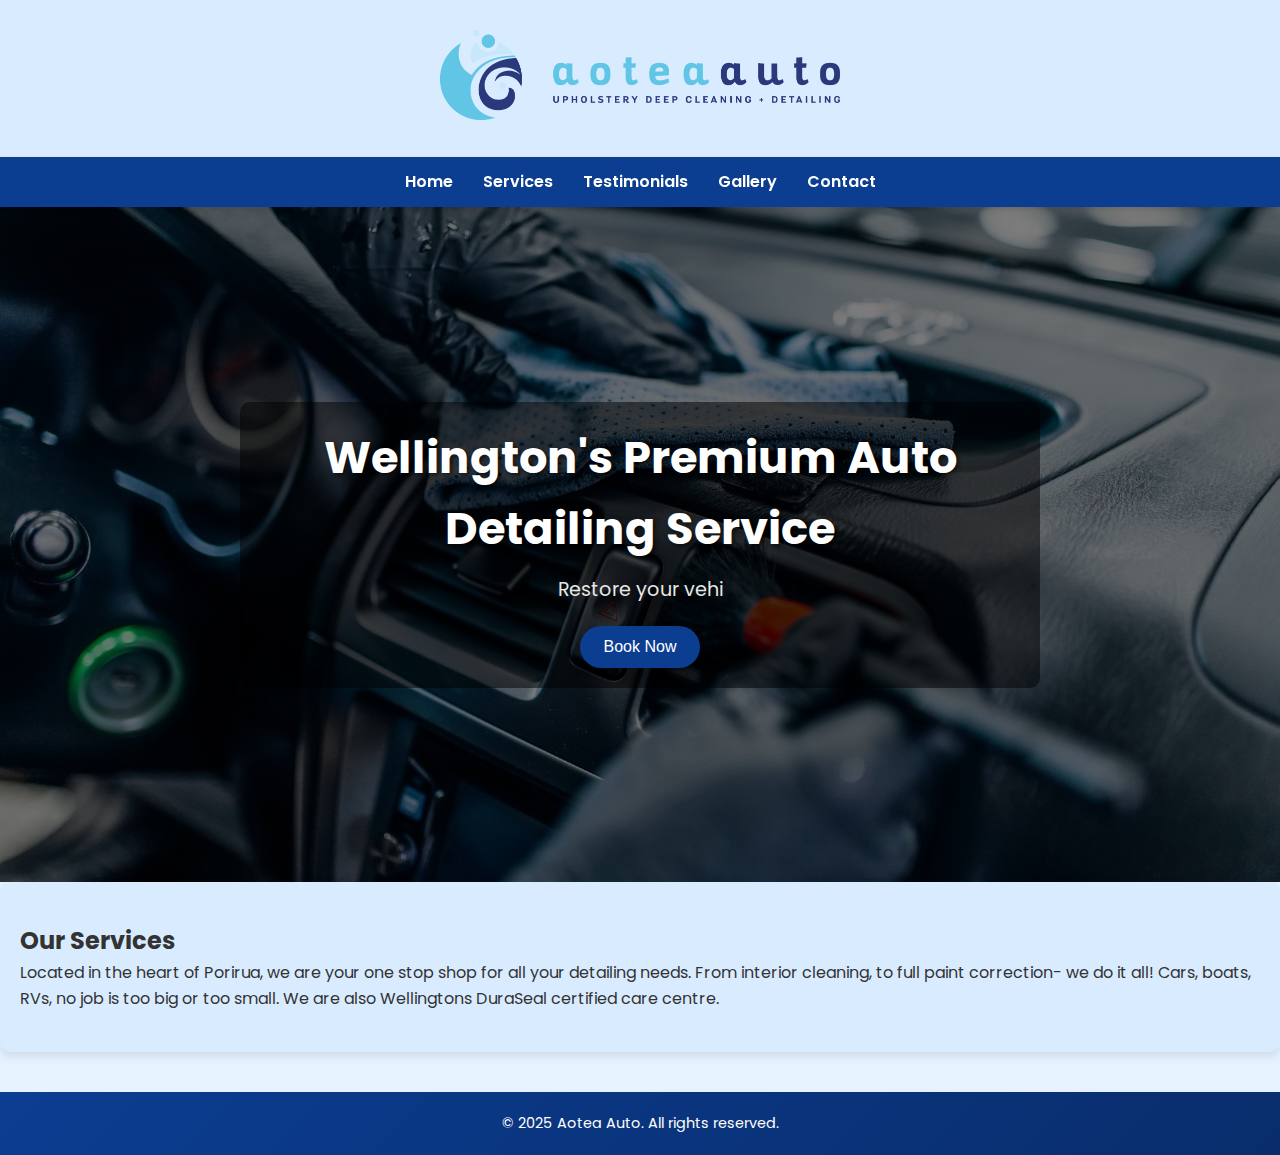
<file: index.html>
<!DOCTYPE html>
<html lang="en">
<head>
  <meta charset="UTF-8" />
  <meta name="viewport" content="width=device-width, initial-scale=1.0"/>
  <title>Aotea Auto</title>
  <link rel="stylesheet" href="style.css"/>
  <link href="https://fonts.googleapis.com/css2?family=Poppins:wght@400;600&display=swap" rel="stylesheet">
</head>
<body>
  <header class="logo-banner consistent-header">
    <div class="container">
      <img src="aotea_auto_horiz_logo_screen-logo-full-colour-rgb.png" alt="Aotea Auto Logo" class="site-logo">
    </div>
  </header>

  <nav>
    <a href="index.html">Home</a>
    <a href="services.html">Services</a>
    <a href="testimonials.html">Testimonials</a>
    <a href="gallery.html">Gallery</a>
    <a href="contact.html">Contact</a>
  </nav>

  <!-- ✅ Hero section with background image restored -->
  <section class="hero">
    <div class="hero-content">
      <h1>Wellington's Premium Auto Detailing Service</h1>
      <p class="typewriter">Restore your vehicle’s shine — inside and out.</p>
      <a href="contact.html">
        <button class="book-now-btn">Book Now</button>
      </a>
    </div>
  </section>

  <main>
    <section class="visible">
      <div class="container">
        <h2>Our Services</h2>
        <p>Located in the heart of Porirua, we are your one stop shop for all your detailing needs. From interior cleaning, to full paint correction- we do it all! Cars, boats, RVs, no job is too big or too small. We are also Wellingtons DuraSeal certified care centre.</p>
      </div>
    </section>
  </main>

  <footer>
    <div class="container">
      <p>&copy; 2025 Aotea Auto. All rights reserved.</p>
    </div>
  </footer>

  <script>
    // ✅ Typewriter effect restored
    const text = "Restore your vehicle’s shine — inside and out.";
    const typewriterEl = document.querySelector(".typewriter");
    let i = 0;
    typewriterEl.textContent = "";

    function type() {
      if (i < text.length) {
        typewriterEl.textContent += text.charAt(i);
        i++;
        setTimeout(type, 40);
      }
    }

    type();
  </script>
</body>
</html>
</file>
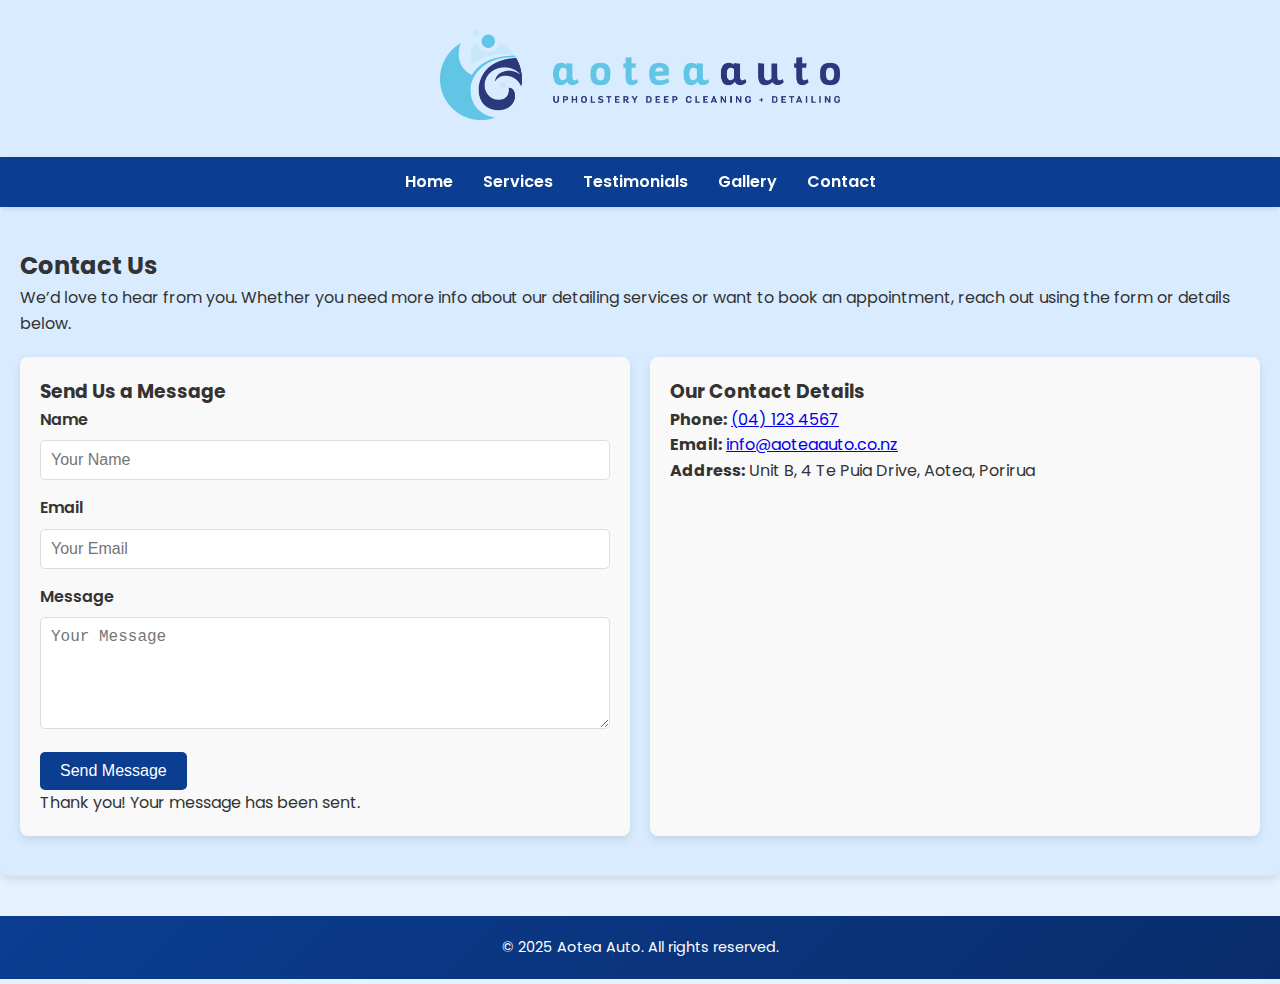
<file: contact.html>
<!DOCTYPE html>
<html lang="en">
<head>
  <meta charset="UTF-8" />
  <meta name="viewport" content="width=device-width, initial-scale=1.0" />
  <title>Contact | Aotea Auto</title>
  <link rel="stylesheet" href="style.css" />
  <link href="https://fonts.googleapis.com/css2?family=Poppins:wght@400;600&display=swap" rel="stylesheet">
</head>
<body>
  <header class="logo-banner consistent-header">
    <div class="container">
      <img src="aotea_auto_horiz_logo_screen-logo-full-colour-rgb.png" alt="Aotea Auto Logo" class="site-logo">
    </div>
  </header>

  <nav>
    <a href="index.html">Home</a>
    <a href="services.html">Services</a>
    <a href="testimonials.html">Testimonials</a>
    <a href="gallery.html">Gallery</a>
    <a href="contact.html" class="active">Contact</a>
  </nav>

  <main>
    <section>
      <div class="container">
        <h2>Contact Us</h2>
        <p>We’d love to hear from you. Whether you need more info about our detailing services or want to book an appointment, reach out using the form or details below.</p>

        <div class="contact-grid">
          <!-- Contact Form -->
          <div class="card">
            <h3>Send Us a Message</h3>
            <form class="contact-form" action="process-contact.php" method="POST">
              <label for="name">Name</label>
              <input type="text" id="name" name="name" placeholder="Your Name" required aria-label="Your Name">

              <label for="email">Email</label>
              <input type="email" id="email" name="email" placeholder="Your Email" required aria-label="Your Email">

              <label for="message">Message</label>
              <textarea id="message" name="message" rows="5" placeholder="Your Message" required aria-label="Your Message"></textarea>

              <button type="submit" class="btn-submit">Send Message</button>
              <p class="success-message hidden">Thank you! Your message has been sent.</p>
            </form>
          </div>

          <!-- Contact Details -->
          <div class="card">
            <h3>Our Contact Details</h3>
            <p><strong>Phone:</strong> <a href="tel:+6441234567">(04) 123 4567</a></p>
            <p><strong>Email:</strong> <a href="mailto:info@aoteaauto.co.nz">info@aoteaauto.co.nz</a></p>
            <p><strong>Address:</strong> Unit B, 4 Te Puia Drive, Aotea, Porirua</p>
            <div class="map-embed">
              <iframe src="https://www.google.com/maps/embed?pb=!1m18!1m12!1m3!1d3005.437053000858!2d174.863795075097!3d-41.124984130436744!2m3!1f0!2f0!3f0!3m2!1i1024!2i768!4f13.1!3m3!1m2!1s0x6d3f547d3bd7c869%3A0xda090a9ce8b250ea!2s4%20Te%20Puia%20Drive%2C%20Aotea%2C%20Porirua%205024!5e0!3m2!1sen!2snz!4v1745038177592!5m2!1sen!2snz" width="600" height="450" style="border:0;" allowfullscreen="" loading="lazy" referrerpolicy="no-referrer-when-downgrade"></iframe>
            </div>
          </div>
        </div>
      </div>
    </section>
  </main>

  <footer>
    <div class="container">
      <p>&copy; 2025 Aotea Auto. All rights reserved.</p>
    </div>
  </footer>
</body>
</html>
</file>
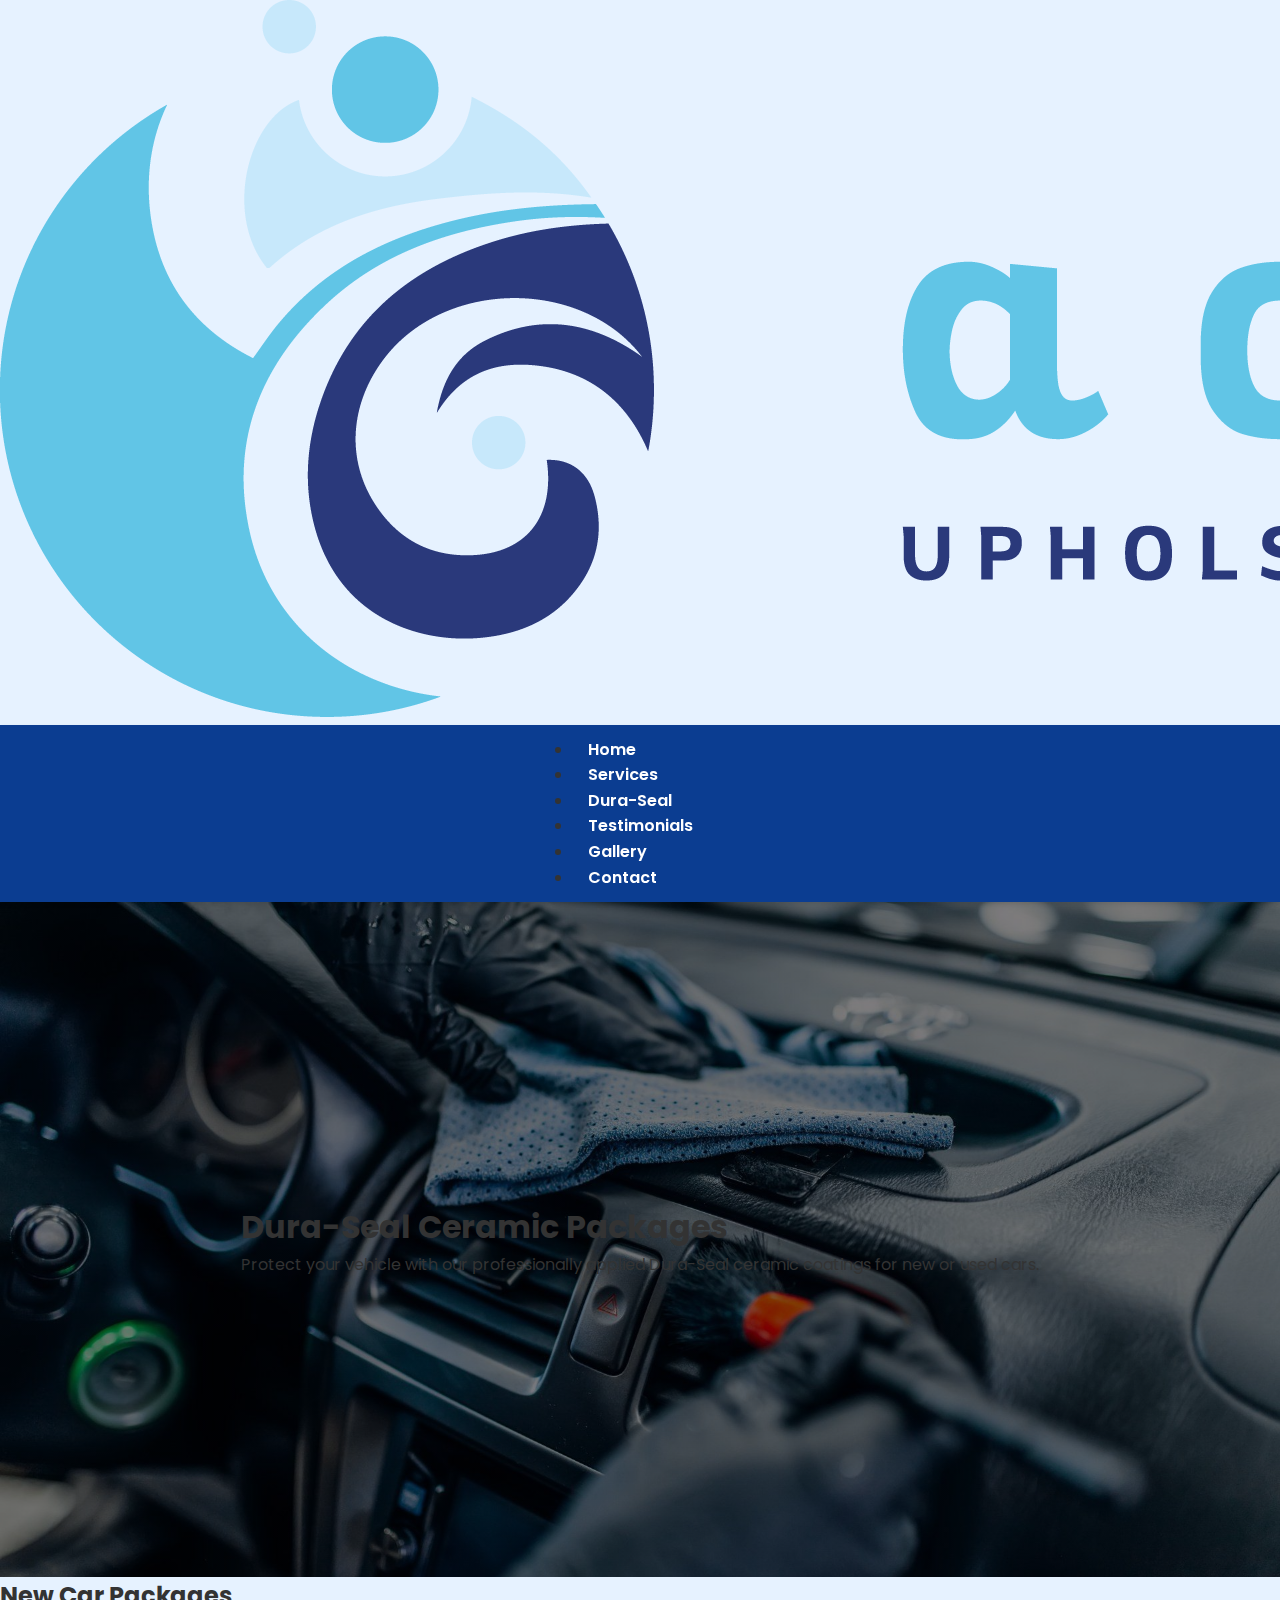
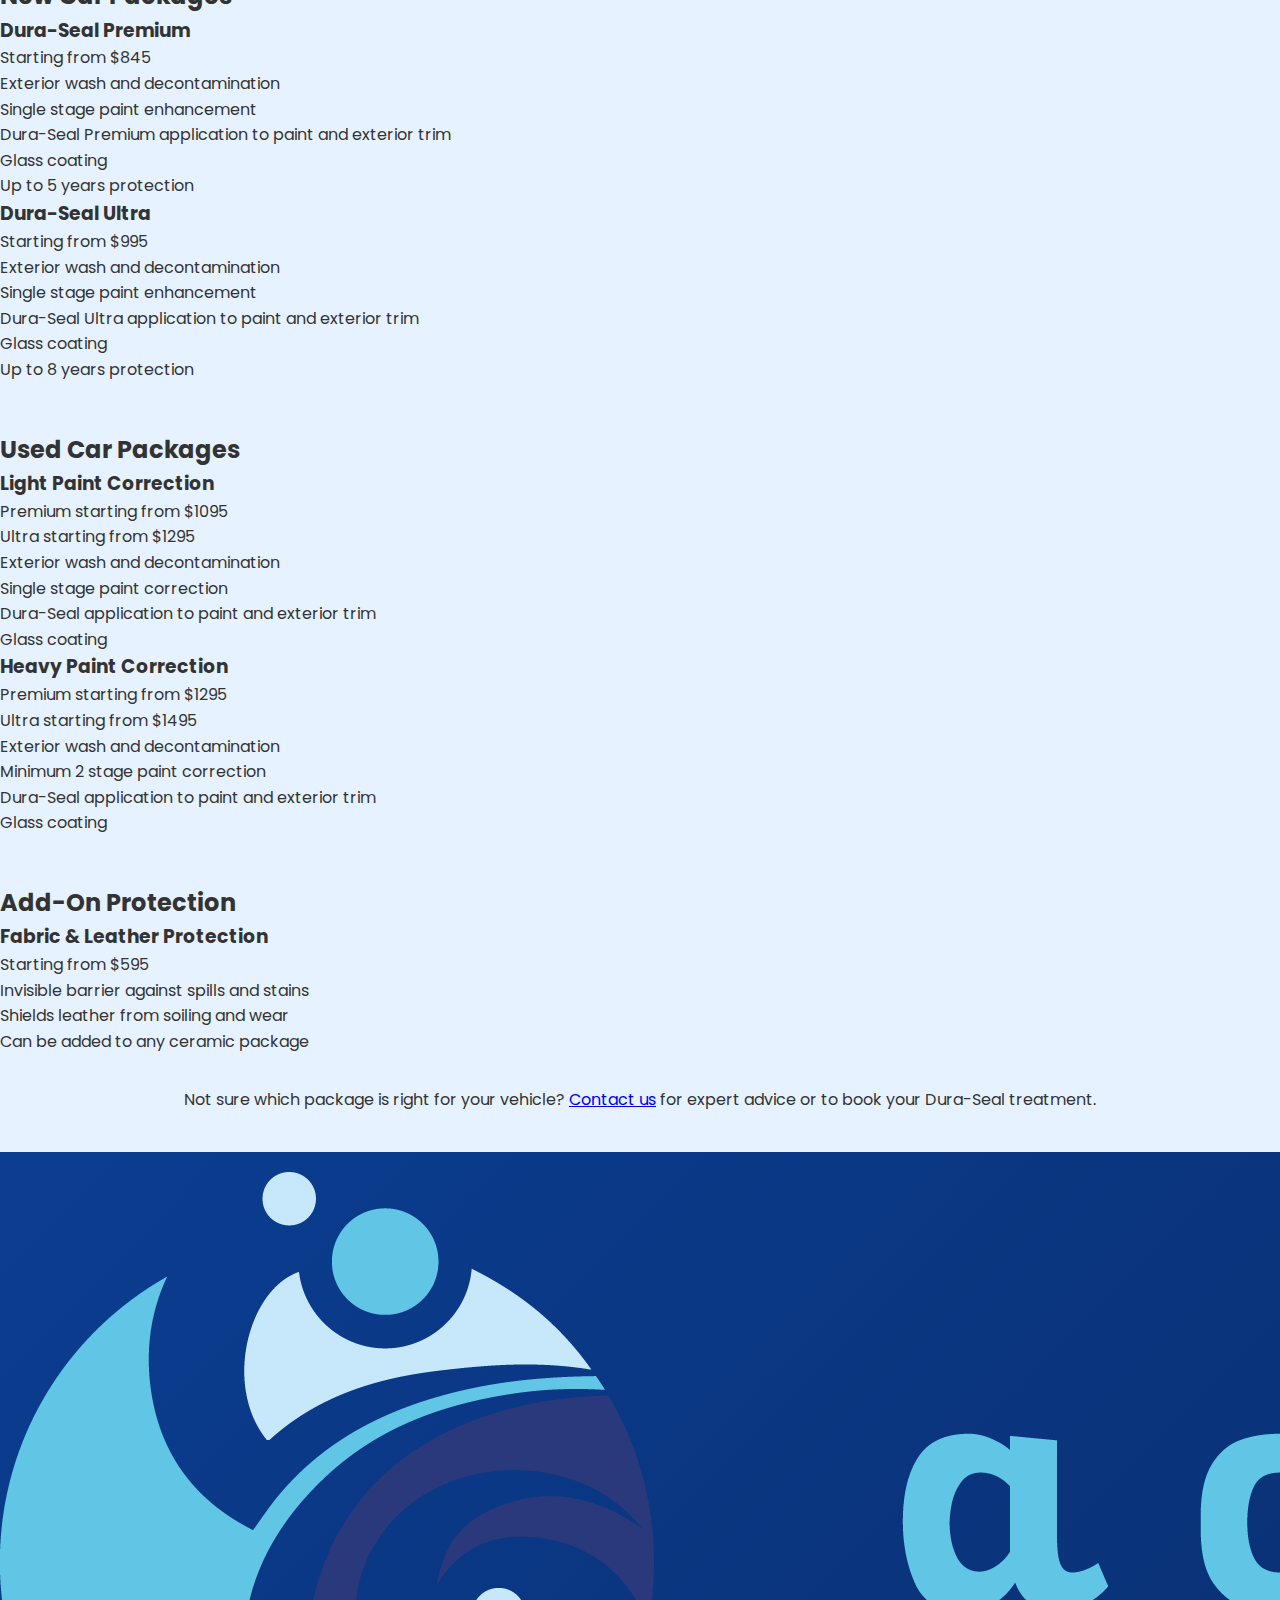
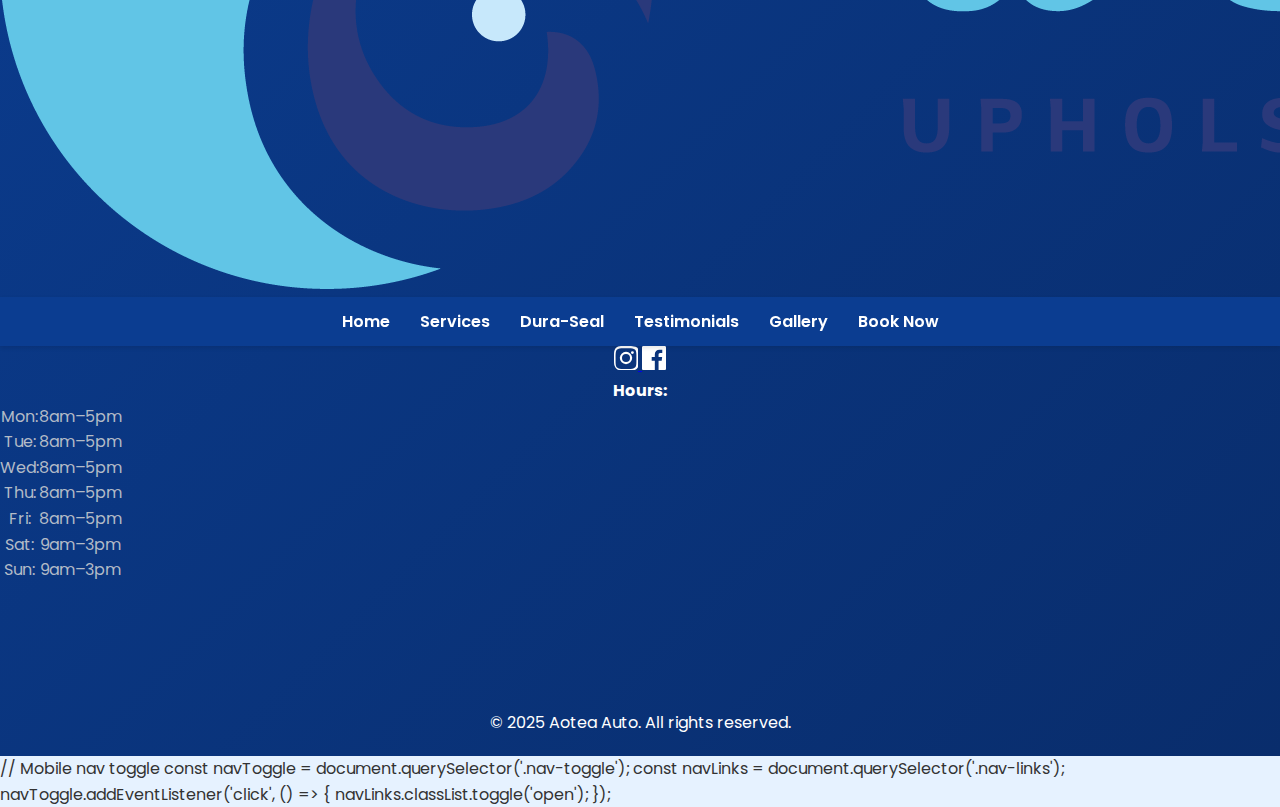
<file: duraseal.html>
<!DOCTYPE html>
<html lang="en">
<head>
  <meta charset="UTF-8">
  <meta name="viewport" content="width=device-width, initial-scale=1.0"/>
  <title>Dura-Seal Packages | Aotea Auto</title>
  <link rel="stylesheet" href="style.css"/>
  <link href="https://fonts.googleapis.com/css2?family=Poppins:wght@400;600&family=Montserrat:wght@500;700&display=swap" rel="stylesheet">
</head>
<body>
  <header class="main-header">
    <div class="container flex-between">
      <a href="index.html" class="logo">
        <img src="aotea_auto_horiz_logo_screen-logo-full-colour-rgb.png" alt="Aotea Auto Logo">
      </a>
      <nav>
        <ul>
          <li><a href="index.html">Home</a></li>
          <li><a href="services.html">Services</a></li>
          <li><a href="duraseal.html" class="active">Dura-Seal</a></li>
          <li><a href="testimonials.html">Testimonials</a></li>
          <li><a href="gallery.html">Gallery</a></li>
          <li><a href="contact.html" class="cta-nav">Contact</a></li>
        </ul>
      </nav>
    </div>
  </header>

  <section class="hero">
    <div class="container hero-overlay-content">
      <div class="hero-text">
        <h1><span class="accent">Dura-Seal Ceramic Packages</span></h1>
        <p>Protect your vehicle with our professionally applied Dura-Seal ceramic coatings for new or used cars.</p>
      </div>
    </div>
  </section>

  <section class="services-section">
    <div class="container">
      <div class="service-category">
        <h2>New Car Packages</h2>
        <div class="services-list">
          <div class="service-card popular">
            <h3>Dura-Seal Premium</h3>
            <div class="service-price">Starting from $845</div>
            <ul>
              <li>Exterior wash and decontamination</li>
              <li>Single stage paint enhancement</li>
              <li>Dura-Seal Premium application to paint and exterior trim</li>
              <li>Glass coating</li>
              <li>Up to 5 years protection</li>
            </ul>
          </div>
          <div class="service-card">
            <h3>Dura-Seal Ultra</h3>
            <div class="service-price">Starting from $995</div>
            <ul>
              <li>Exterior wash and decontamination</li>
              <li>Single stage paint enhancement</li>
              <li>Dura-Seal Ultra application to paint and exterior trim</li>
              <li>Glass coating</li>
              <li>Up to 8 years protection</li>
            </ul>
          </div>
        </div>
      </div>

      <div class="service-category" style="margin-top:48px;">
        <h2>Used Car Packages</h2>
        <div class="services-list">
          <div class="service-card">
            <h3>Light Paint Correction</h3>
            <div class="service-price">Premium starting from $1095</div>
            <div class="service-price">Ultra starting from $1295</div>
            <ul>
              <li>Exterior wash and decontamination</li>
              <li>Single stage paint correction</li>
              <li>Dura-Seal application to paint and exterior trim</li>
              <li>Glass coating</li>
              
            </ul>
          </div>
          <div class="service-card">
            <h3>Heavy Paint Correction</h3>
            <div class="service-price">Premium starting from $1295</div>
            <div class="service-price">Ultra starting from $1495</div>
            <ul>
              <li>Exterior wash and decontamination</li>
              <li>Minimum 2 stage paint correction</li>
              <li>Dura-Seal application to paint and exterior trim</li>
              <li>Glass coating</li>
              
            </ul>
          </div>
        </div>
      </div>

      <div class="service-category" style="margin-top:48px;">
        <h2>Add-On Protection</h2>
        <div class="services-list">
          <div class="service-card">
            <h3>Fabric &amp; Leather Protection</h3>
            <div class="service-price">Starting from $595</div>
            <ul>
              <li>Invisible barrier against spills and stains</li>
              <li>Shields leather from soiling and wear</li>
              <li>Can be added to any ceramic package</li>
            </ul>
          </div>
        </div>
      </div>

      <div class="package-note" style="margin-top:32px; text-align:center;">
        <p>Not sure which package is right for your vehicle? <a href="contact.html" class="accent">Contact us</a> for expert advice or to book your Dura-Seal treatment.</p>
      </div>
    </div>
  </section>

 <footer class="ccc-footer">
  <div class="footer-top footer-container">
    <div class="footer-col footer-col-logo">
      <img src="aotea_auto_horiz_logo_screen-logo-full-colour-rgb.png" alt="Aotea Auto Logo" class="footer-logo-img">
    </div>
    <nav class="footer-col footer-col-nav">
      <a href="index.html">Home</a>
      <a href="services.html">Services</a>
      <a href="duraseal.html">Dura-Seal</a>
      <a href="testimonials.html">Testimonials</a>
      <a href="gallery.html">Gallery</a>
      <a href="contact.html" class="footer-cta">Book Now</a>
    </nav>
    <div class="footer-col footer-col-info">
      <div class="footer-social">
        <a href="https://www.instagram.com/" target="_blank" aria-label="Instagram" rel="noopener">
          <!-- Instagram SVG -->
          <svg width="24" height="24" fill="#fff" viewBox="0 0 24 24">
            <path d="M12 2.163c3.204.002 3.584.012 4.85.07 1.206.056 1.984.246 2.446.414a4.927 4.927 0 0 1 1.675.964 4.927 4.927 0 0 1 .964 1.675c.168.462.358 1.24.414 2.446.058 1.266.068 1.646.07 4.85s-.012 3.584-.07 4.85c-.056 1.206-.246 1.984-.414 2.446a4.927 4.927 0 0 1-.964 1.675 4.927 4.927 0 0 1-1.675.964c-.462.168-1.24.358-2.446.414-1.266.058-1.646.068-4.85.07s-3.584-.012-4.85-.07c-1.206-.056-1.984-.246-2.446-.414a4.927 4.927 0 0 1-1.675-.964 4.927 4.927 0 0 1-.964-1.675c-.168-.462-.358-1.24-.414-2.446-.058-1.266-.068-1.646-.07-4.85s.012-3.584.07-4.85c.056-1.206.246-1.984.414-2.446a4.927 4.927 0 0 1 .964-1.675 4.927 4.927 0 0 1 1.675-.964c.462-.168 1.24-.358 2.446-.414 1.266-.058 1.646-.068 4.85-.07zm0-2.163c-3.259 0-3.667.012-4.947.07-1.277.058-2.152.24-2.907.51a7.075 7.075 0 0 0-2.576 1.636A7.075 7.075 0 0 0 .573 4.146C.302 4.902.12 5.777.062 7.053c-.058 1.28-.07 1.688-.07 4.947s.012 3.667.07 4.947c.058 1.277.24 2.152.51 2.907a7.075 7.075 0 0 0 1.636 2.576 7.075 7.075 0 0 0 2.576 1.636c.755.27 1.63.452 2.907.51 1.28.058 1.688.07 4.947.07s3.667-.012 4.947-.07c1.277-.058 2.152-.24 2.907-.51a7.075 7.075 0 0 0 2.576-1.636 7.075 7.075 0 0 0 1.636-2.576c.27-.755.452-1.63.51-2.907.058-1.28.07-1.688.07-4.947s-.012-3.667-.07-4.947c-.058-1.277-.24-2.152-.51-2.907a7.075 7.075 0 0 0-1.636-2.576A7.075 7.075 0 0 0 19.854.573c-.755-.27-1.63-.452-2.907-.51C15.667.012 15.259 0 12 0zm0 5.838a6.163 6.163 0 1 0 0 12.326 6.163 6.163 0 0 0 0-12.326zm0 10.163a3.999 3.999 0 1 1 0-7.998 3.999 3.999 0 0 1 0 7.998zm6.406-10.845a1.44 1.44 0 1 0 0 2.881 1.44 1.44 0 0 0 0-2.881z"/>
          </svg>
        </a>
        <a href="https://www.facebook.com/" target="_blank" aria-label="Facebook" rel="noopener">
          <!-- Facebook SVG -->
          <svg width="24" height="24" fill="#fff" viewBox="0 0 24 24">
            <path d="M22.675 0h-21.35C.595 0 0 .592 0 1.326v21.348C0 23.408.595 24 1.325 24h11.494v-9.294H9.692v-3.622h3.127V8.413c0-3.1 1.893-4.788 4.659-4.788 1.325 0 2.463.099 2.797.143v3.24l-1.918.001c-1.504 0-1.797.715-1.797 1.763v2.314h3.587l-.467 3.622h-3.12V24h6.116C23.406 24 24 23.408 24 22.674V1.326C24 .592 23.406 0 22.675 0"/>
          </svg>
        </a>
      </div>
      <div class="footer-info-row">
        <div class="footer-hours">
          <strong>Hours:</strong>
          <table style="margin:0;padding:0;border:none;border-collapse:collapse;color:#b3bbc7;">
            <tr><td>Mon:</td><td>8am–5pm</td></tr>
            <tr><td>Tue:</td><td>8am–5pm</td></tr>
            <tr><td>Wed:</td><td>8am–5pm</td></tr>
            <tr><td>Thu:</td><td>8am–5pm</td></tr>
            <tr><td>Fri:</td><td>8am–5pm</td></tr>
            <tr><td>Sat:</td><td>9am–3pm</td></tr>
            <tr><td>Sun:</td><td>9am–3pm</td></tr>
          </table>
        </div>
        <div class="footer-map">
          <iframe
            src="https://www.google.com/maps/embed?pb=!1m18!1m12!1m3!1d2875.222145395114!2d174.8427764766538!3d-41.14365677130263!2m3!1f0!2f0!3f0!3m2!1i1024!2i768!4f13.1!3m3!1m2!1s0x6d38a2f7fdc8c59d%3A0x2e2b243b8c6e2c18!2sShop%20B%2C%204%20Te%20Puia%20Drive%2C%20Aotea%2C%20Porirua%205024!5e0!3m2!1sen!2snz!4v1688440396926!5m2!1sen!2snz"
            width="200" height="120" style="border:0; border-radius:10px;" allowfullscreen="" loading="lazy"
            referrerpolicy="no-referrer-when-downgrade"
            aria-label="Map of Shop B, 4 Te Puia Drive, Aotea, Porirua"></iframe>
        </div>
      </div>
    </div>
  </div>
  <div class="footer-bottom">
    © 2025 Aotea Auto. All rights reserved.
  </div>
</footer>
 // Mobile nav toggle
    const navToggle = document.querySelector('.nav-toggle');
    const navLinks = document.querySelector('.nav-links');
    navToggle.addEventListener('click', () => {
      navLinks.classList.toggle('open');
    });
</file>
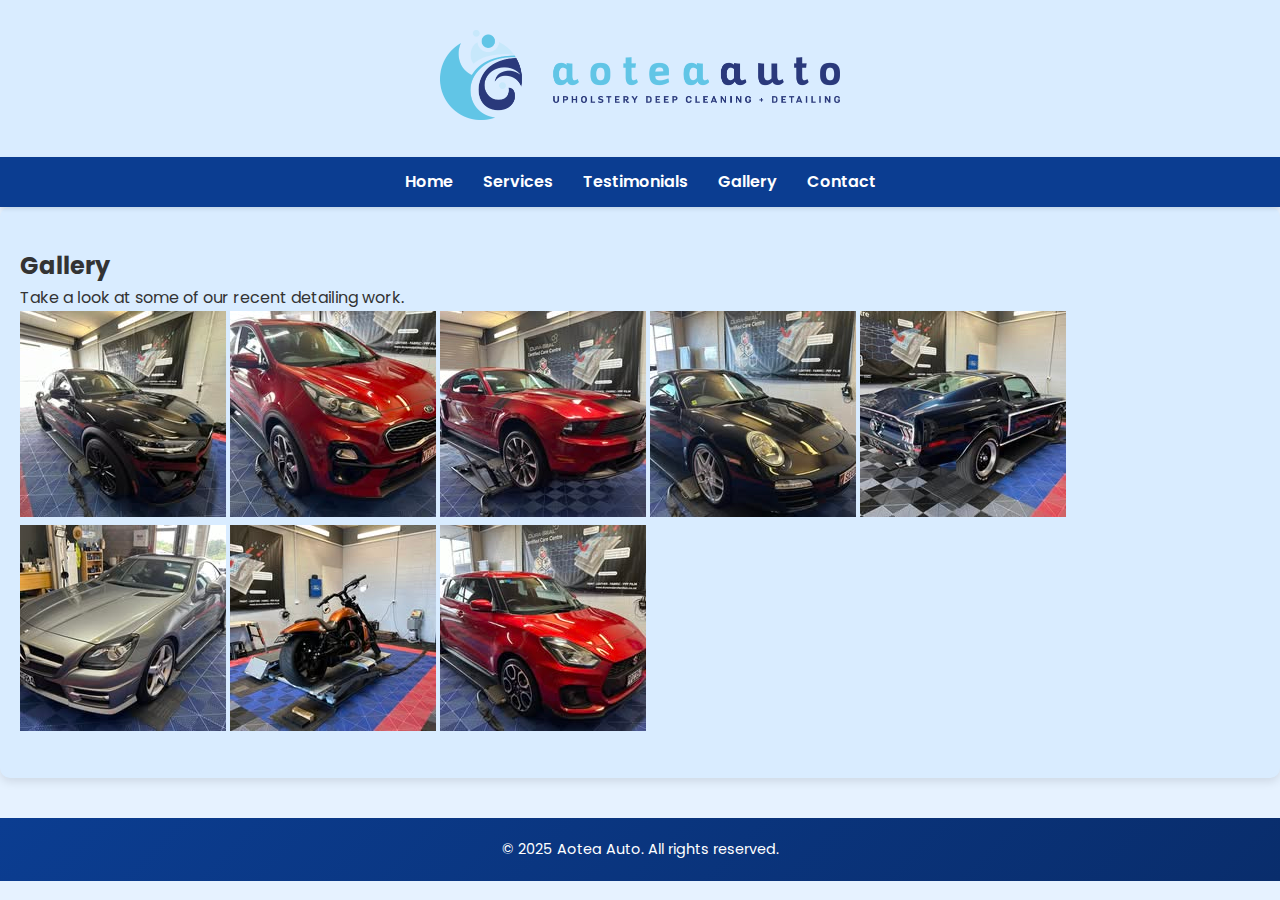
<file: gallery.html>
<!DOCTYPE html>
<html lang="en">
<head>
  <meta charset="UTF-8" />
  <meta name="viewport" content="width=device-width, initial-scale=1.0"/>
  <title>Gallery | Aotea Auto</title>
  <link rel="stylesheet" href="style.css" />
  <link href="https://fonts.googleapis.com/css2?family=Poppins:wght@400;600&display=swap" rel="stylesheet" />
</head>
<body>
  <header class="logo-banner consistent-header">
    <div class="container">
      <img src="aotea_auto_horiz_logo_screen-logo-full-colour-rgb.png" alt="Aotea Auto Logo" class="site-logo" />
    </div>
  </header>

  <nav>
    <a href="index.html">Home</a>
    <a href="services.html">Services</a>
    <a href="testimonials.html">Testimonials</a>
    <a href="gallery.html">Gallery</a>
    <a href="contact.html">Contact</a>
  </nav>

  <main>
    <section class="visible">
      <div class="container">
        <h2>Gallery</h2>
        <p>Take a look at some of our recent detailing work.</p>

        <div class="gallery-grid">
          <img src="gallery1.jpg" alt="Gallery Image 1" />
          <img src="gallery2.jpg" alt="Gallery Image 2" />
          <img src="gallery3.jpg" alt="Gallery Image 3" />
          <img src="gallery4.jpg" alt="Gallery Image 4" />
          <img src="gallery5.jpg" alt="Gallery Image 5" />
          <img src="gallery6.jpg" alt="Gallery Image 6" />
          <img src="gallery7.jpg" alt="Gallery Image 7" />
          <img src="gallery8.jpg" alt="Gallery Image 8" />
        </div>
      </div>
    </section>
  </main>

  <footer>
    <div class="container">
      <p>&copy; 2025 Aotea Auto. All rights reserved.</p>
    </div>
  </footer>
</body>
</html>
</file>
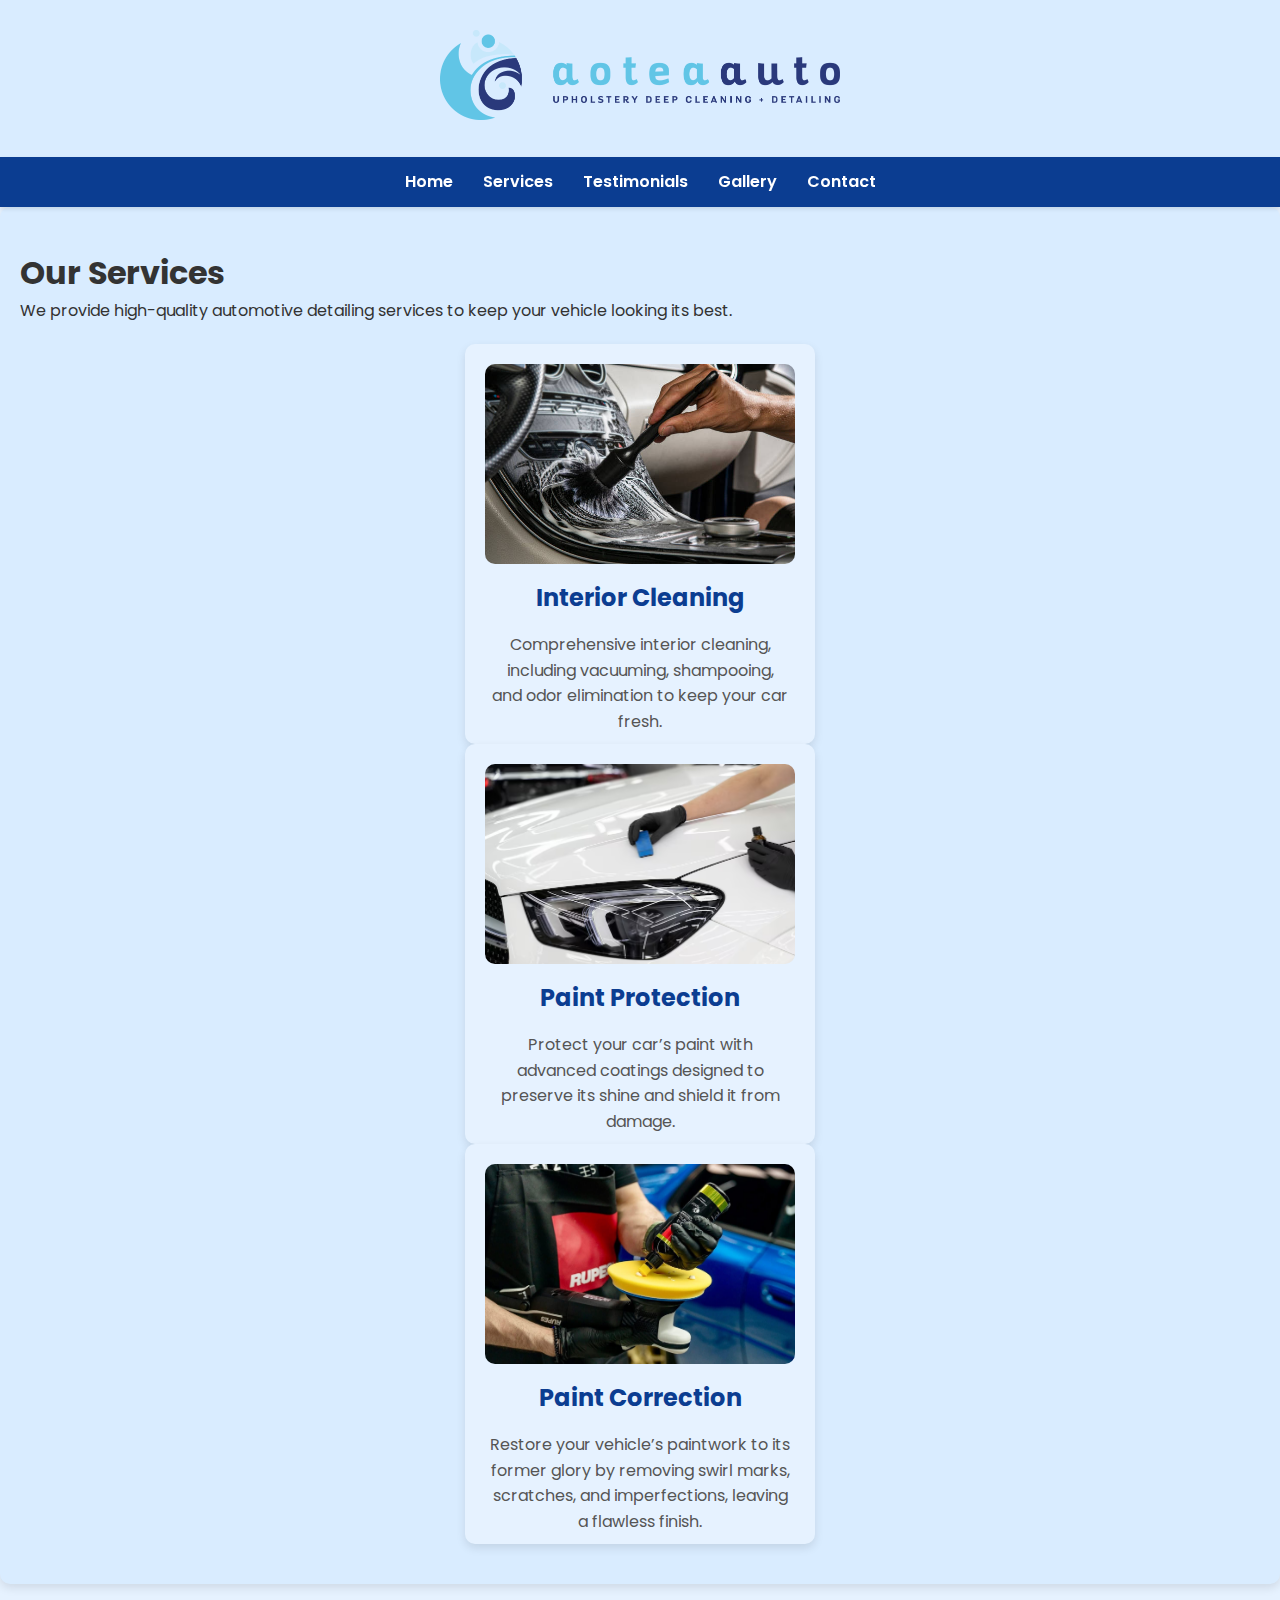
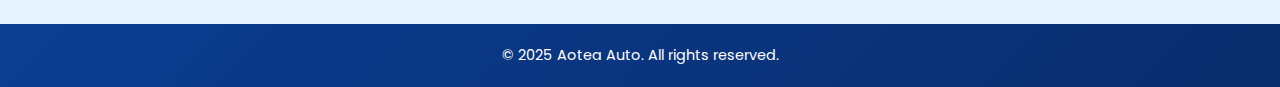
<file: services.html>
<!DOCTYPE html>
<html lang="en">
<head>
  <meta charset="UTF-8">
  <meta name="viewport" content="width=device-width, initial-scale=1.0">
  <title>Our Services - Aotea Auto</title>
  <link rel="stylesheet" href="style.css">
  <link href="https://fonts.googleapis.com/css2?family=Poppins:wght@400;600&display=swap" rel="stylesheet">
</head>
<body>
  <header class="logo-banner consistent-header">
    <div class="container">
      <img src="aotea_auto_horiz_logo_screen-logo-full-colour-rgb.png" alt="Aotea Auto Logo" class="site-logo">
    </div>
  </header>

  <nav>
    <a href="index.html">Home</a>
    <a href="services.html" class="active">Services</a>
    <a href="testimonials.html">Testimonials</a>
    <a href="gallery.html">Gallery</a>
    <a href="contact.html">Contact</a>
  </nav>

  <main class="services-page">
    <!-- Hero Section -->
    <section class="services-hero">
      <div class="container">
        <h1>Our Services</h1>
        <p>We provide high-quality automotive detailing services to keep your vehicle looking its best.</p>
      </div>
    </section>

    <!-- Services Overview -->
    <section class="services-overview">
      <div class="container">
        <!-- Service Item 1 -->
        <div class="service-box">
          <img src="interior-cleaning.jpg" alt="Interior Cleaning" class="service-box-image">
          <h2>Interior Cleaning</h2>
          <p>Comprehensive interior cleaning, including vacuuming, shampooing, and odor elimination to keep your car fresh.</p>
        </div>

        <!-- Service Item 2 -->
        <div class="service-box">
          <img src="paint-protection.jpg" alt="Paint Protection" class="service-box-image">
          <h2>Paint Protection</h2>
          <p>Protect your car’s paint with advanced coatings designed to preserve its shine and shield it from damage.</p>
        </div>

        <!-- Service Item 3 -->
        <div class="service-box">
          <img src="paint-correction.jpg" alt="Paint Correction" class="service-box-image">
          <h2>Paint Correction</h2>
          <p>Restore your vehicle’s paintwork to its former glory by removing swirl marks, scratches, and imperfections, leaving a flawless finish.</p>
        </div>
      </div>
    </section>
  </main>

  <footer>
    <div class="container">
      <p>&copy; 2025 Aotea Auto. All rights reserved.</p>
    </div>
  </footer>
</body>
</html>
</file>
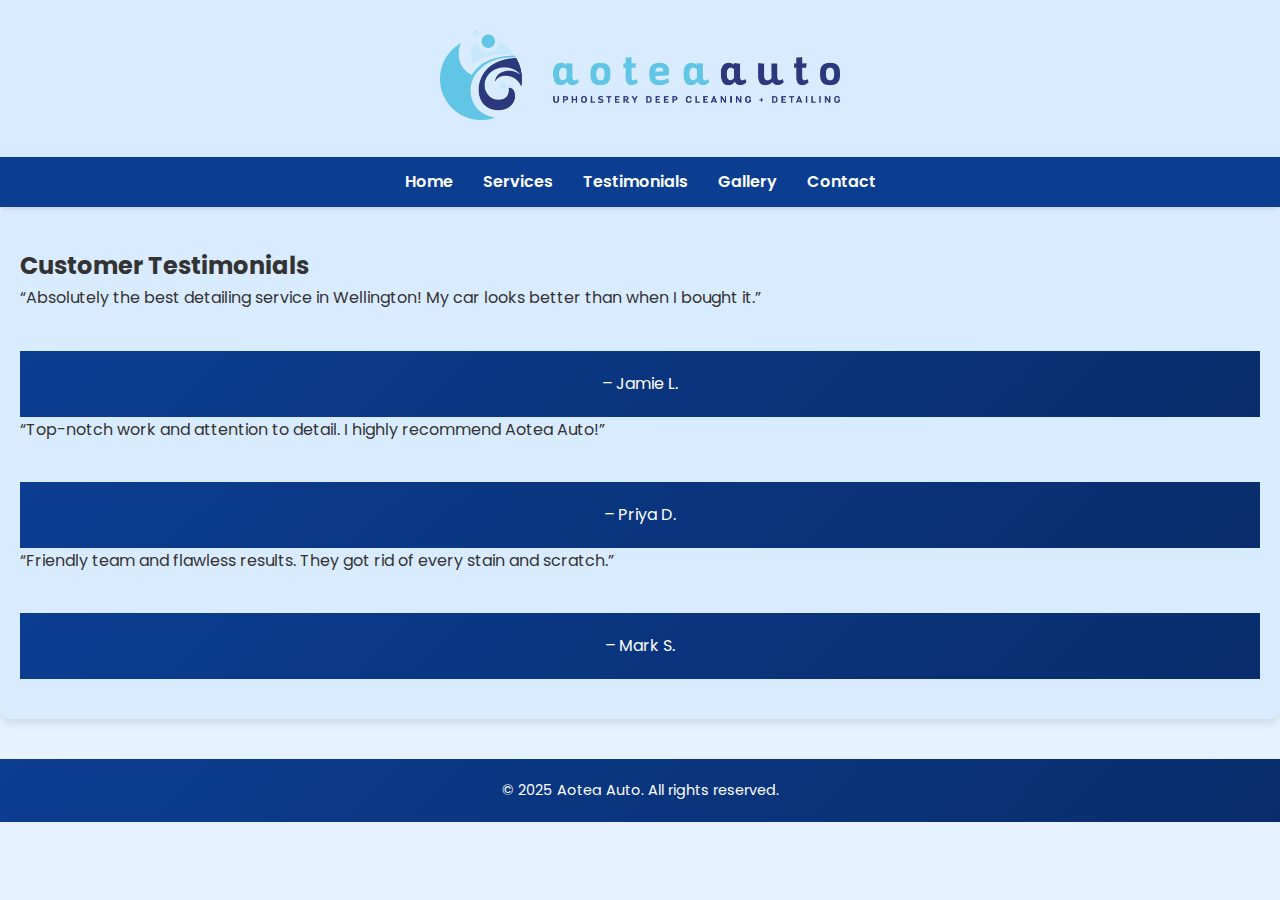
<file: testimonials.html>
<!DOCTYPE html>
<html lang="en">
<head>
  <meta charset="UTF-8" />
  <meta name="viewport" content="width=device-width, initial-scale=1.0"/>
  <title>Testimonials | Aotea Auto</title>
  <link rel="stylesheet" href="style.css" />
  <link href="https://fonts.googleapis.com/css2?family=Poppins:wght@400;600&display=swap" rel="stylesheet" />
</head>
<body>
  <header class="logo-banner">
    <div class="container">
      <img src="aotea_auto_horiz_logo_screen-logo-full-colour-rgb.png" alt="Aotea Auto Logo" class="site-logo" />
    </div>
  </header>

  <nav>
    <a href="index.html">Home</a>
    <a href="services.html">Services</a>
    <a href="testimonials.html">Testimonials</a>
    <a href="gallery.html">Gallery</a>
    <a href="contact.html">Contact</a>
  </nav>

  <main>
    <section class="visible">
      <div class="container">
        <h2>Customer Testimonials</h2>
        <div class="testimonials">
          <blockquote>
            <p>“Absolutely the best detailing service in Wellington! My car looks better than when I bought it.”</p>
            <footer>– Jamie L.</footer>
          </blockquote>
          <blockquote>
            <p>“Top-notch work and attention to detail. I highly recommend Aotea Auto!”</p>
            <footer>– Priya D.</footer>
          </blockquote>
          <blockquote>
            <p>“Friendly team and flawless results. They got rid of every stain and scratch.”</p>
            <footer>– Mark S.</footer>
          </blockquote>
        </div>
      </div>
    </section>
  </main>

  <footer>
    <div class="container">
      <p>&copy; 2025 Aotea Auto. All rights reserved.</p>
    </div>
  </footer>
</body>
</html>
</file>
<file: style.css>
/* General Reset */
* {
  margin: 0;
  padding: 0;
  box-sizing: border-box;
}

body {
  font-family: 'Poppins', sans-serif;
  line-height: 1.6;
  background-color: #e6f2ff; /* Softer blue for the body background */
  color: #333;
}

/* Logo Banner/Header */
.logo-banner {
  background-color: #d9ecff; /* Light blue background */
  padding: 30px 0;
  text-align: center;
  box-shadow: 0 2px 4px rgba(0, 0, 0, 0.1); /* Add shadow for depth */
}

.site-logo {
  max-width: 400px;
  height: auto;
}

/* Navigation */
nav {
  background-color: #0b3d91;
  display: flex;
  justify-content: center;
  padding: 12px 0;
  position: sticky;
  top: 0;
  z-index: 1000;
  box-shadow: 0 2px 4px rgba(0, 0, 0, 0.1); /* Sticky header with shadow */
}

nav a {
  color: white;
  text-decoration: none;
  margin: 0 15px;
  font-weight: 600;
  transition: color 0.3s ease, transform 0.3s ease;
}

nav a:hover {
  color: #a8d0e6;
  transform: scale(1.1); /* Slight zoom effect */
}

/* Hero Section */
.hero {
  background-image: linear-gradient(
      rgba(0, 0, 0, 0.5),
      rgba(0, 0, 0, 0.5)
    ),
    url('hero.jpg');
  background-size: cover;
  background-position: center;
  height: 75vh;
  display: flex;
  align-items: center;
  justify-content: center;
}

.hero-content {
  position: relative;
  color: white;
  text-align: center;
  max-width: 800px;
  padding: 20px;
  background-color: rgba(0, 0, 0, 0.5); /* Background for text readability */
  border-radius: 10px;
  animation: fadeIn 1s ease-in-out; /* Animation added */
}

.hero-content h1 {
  font-size: 2.8rem;
  margin-bottom: 10px;
  text-shadow: 2px 2px 4px rgba(0, 0, 0, 0.6); /* Text readability */
}

.typewriter {
  font-size: 1.2rem;
  font-weight: 400;
  opacity: 0.9;
}

/* Buttons */
.book-now-btn {
  background-color: #0b3d91;
  color: white;
  border: none;
  padding: 12px 24px;
  font-size: 1rem;
  margin-top: 20px;
  cursor: pointer;
  border-radius: 25px; /* Rounded corners */
  box-shadow: 0 4px 8px rgba(0, 0, 0, 0.1); /* Soft shadow */
  transition: all 0.3s ease-in-out;
}

.book-now-btn:hover {
  background-color: #092d6c;
  box-shadow: 0 6px 12px rgba(0, 0, 0, 0.2); /* Larger shadow on hover */
  transform: translateY(-2px); /* Slight lift effect */
}

/* Main Sections */
main {
  padding: 40px 20px;
  background-color: #d9ecff; /* Light blue for main sections */
  border-radius: 10px;
  box-shadow: 0 4px 10px rgba(0, 0, 0, 0.1);
}

/* Services Page Layout Fixes */
.services-overview {
  display: grid;
  grid-template-columns: repeat(auto-fit, minmax(350px, 1fr)); /* Adjusted grid size */
  gap: 20px; /* Space between cards */
  margin-top: 20px; /* Add spacing above */
}

.service-box {
  background-color: #e6f2ff; /* Softer blue background */
  border-radius: 10px;
  box-shadow: 0 4px 10px rgba(0, 0, 0, 0.1);
  text-align: center;
  padding: 20px;
  transition: transform 0.3s ease, box-shadow 0.3s ease;
  animation: slideInUp 0.5s ease-in-out; /* Animation added */
  width: 350px; /* Increased width for better space */
  height: 400px; /* Increased height for text fitting */
  margin: 0 auto; /* Center the boxes if needed */
  display: flex;
  flex-direction: column;
  justify-content: space-between;
}

.service-box:hover {
  transform: translateY(-10px); /* Lift effect */
  box-shadow: 0 8px 20px rgba(0, 0, 0, 0.2); /* Stronger shadow */
}

.service-box img {
  width: 100%;
  height: 200px; /* Adjusted fixed height for images */
  object-fit: cover; /* Ensures images are cropped properly */
  border-radius: 10px;
  margin-bottom: 15px;
}

.service-box h2 {
  font-size: 1.5rem;
  color: #0b3d91;
  margin-bottom: 10px;
}

.service-box p {
  font-size: 1rem;
  color: #555;
  margin: 0;
  padding: 5px; /* Added padding for better spacing */
}

/* Footer */
footer {
  background: linear-gradient(135deg, #0b3d91, #092d6c);
  color: white;
  text-align: center;
  padding: 20px 0;
  margin-top: 40px;
}

footer p {
  margin: 0;
  font-size: 0.9rem;
}

footer .social-icons {
  margin-top: 10px;
}

footer .social-icons a {
  color: white;
  margin: 0 10px;
  font-size: 1.2rem;
  transition: color 0.3s ease;
}

footer .social-icons a:hover {
  color: #a8d0e6;
}

/* Animations */
@keyframes fadeIn {
  0% {
    opacity: 0;
    transform: translateY(20px);
  }
  100% {
    opacity: 1;
    transform: translateY(0);
  }
}

@keyframes slideInUp {
  0% {
    opacity: 0;
    transform: translateY(50px);
  }
  100% {
    opacity: 1;
    transform: translateY(0);
  }
}

/* Contact Page (Scoped to only contact page) */
.contact-grid {
  display: grid;
  grid-template-columns: 1fr 1fr;
  gap: 20px;
  margin-top: 20px;
}

.contact-grid .card {
  background-color: #f9f9f9;
  border-radius: 8px;
  padding: 20px;
  box-shadow: 0 4px 10px rgba(0, 0, 0, 0.1);
}

.contact-form label {
  display: block;
  margin-bottom: 8px;
  font-weight: 600;
}

.contact-form input,
.contact-form textarea {
  width: 100%;
  padding: 10px;
  margin-bottom: 15px;
  border: 1px solid #ddd;
  border-radius: 5px;
  font-size: 1rem;
}

.contact-form .btn-submit {
  background-color: #0b3d91;
  color: white;
  padding: 10px 20px;
  border: none;
  border-radius: 5px;
  cursor: pointer;
  font-size: 1rem;
}

.contact-form .btn-submit:hover {
  background-color: #092d6c;
}

.map-embed iframe {
  width: 100%;
  height: 250px;
  border: 0;
  border-radius: 8px;
}

@media (max-width: 768px) {
  .contact-grid {
    grid-template-columns: 1fr;
  }
}

@media (max-width: 480px) {
  body {
    font-size: 14px; /* Smaller font size for readability */
  }

  nav a {
    margin: 10px 0; /* Add vertical spacing between links */
  }

  .logo-banner {
    padding: 20px 0; /* Reduce padding for smaller screens */
  }

  .hero-content {
    padding: 15px;
  }
}
</file>
